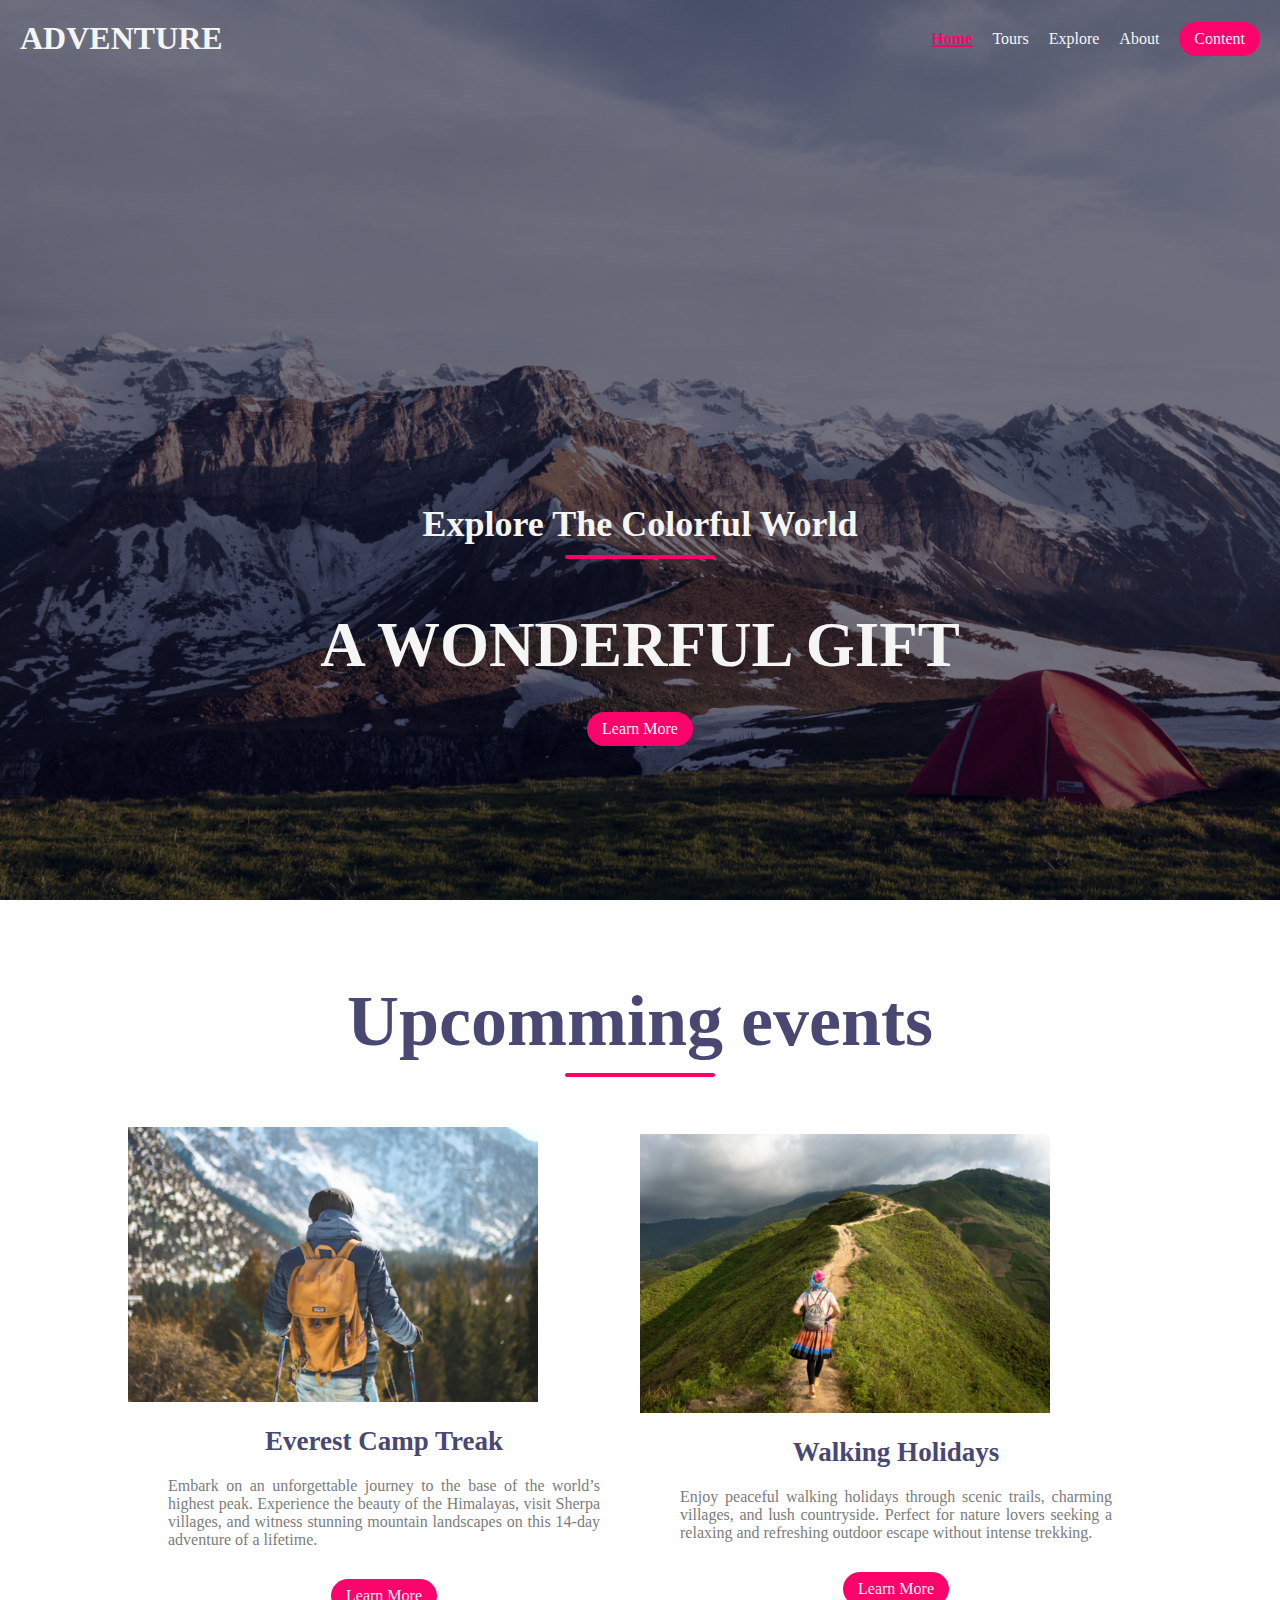
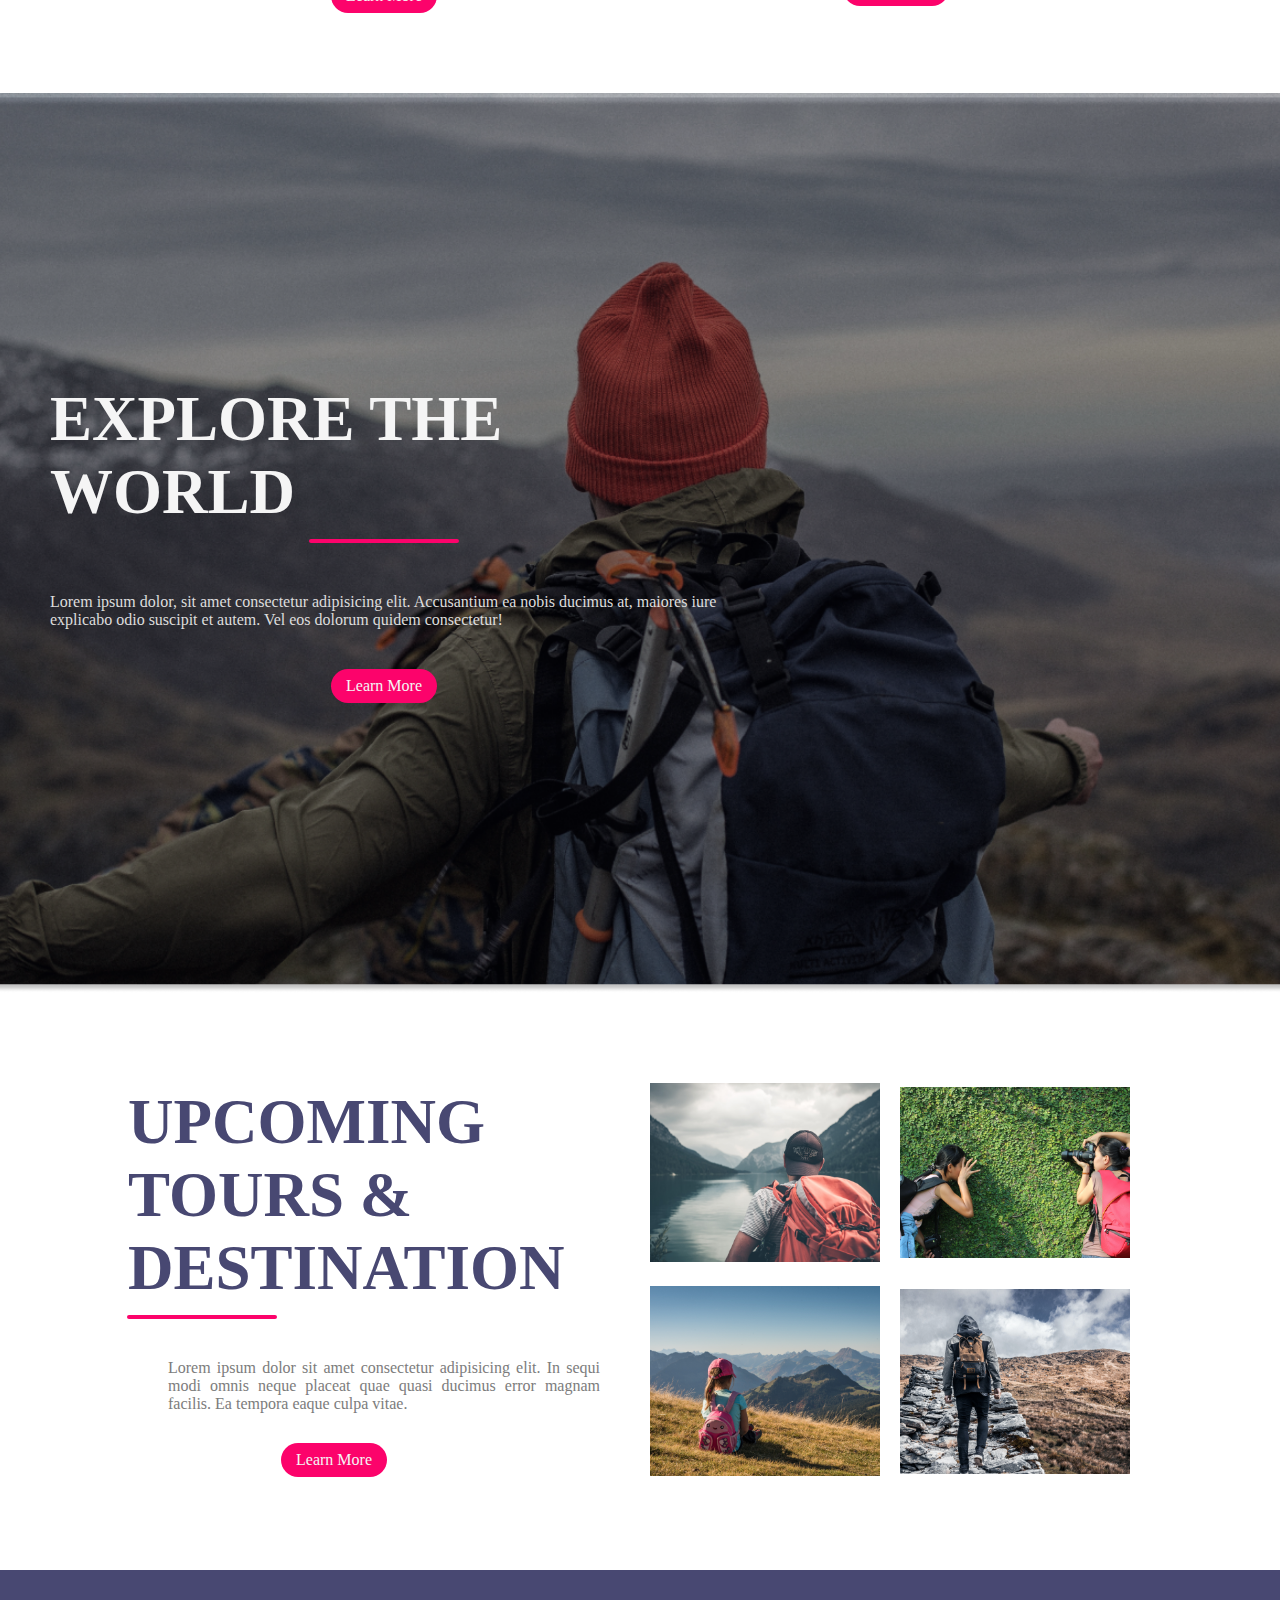
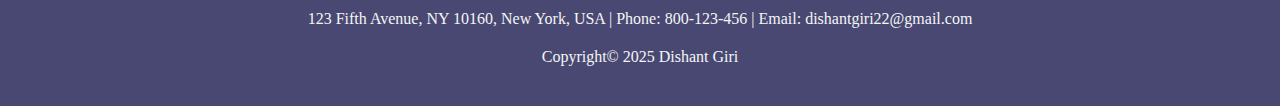
<file: index.html>
<!DOCTYPE html>
<html lang="en">
<head>
    <meta charset="UTF-8">
    <meta name="viewport" content="width=device-width, initial-scale=1.0">
    <title>Adventure</title>
    <link rel="stylesheet" href="styles.css">
</head>
<body>
    <nav class="navbar">
        <h1 class="logo">ADVENTURE</h1>
        <ul class="nav-links">
            <li><a href="#" class="active ">Home</a></li>
            <li><a href="#" class="underline-hover">Tours</a></li>
            <li><a href="#" class="underline-hover">Explore</a></li>
            <li><a href="#" class="underline-hover">About</a></li>
            <li class="ctn" class="underline-hover"><a href="#"><span>Content</span></a></li>
        </ul>
        <img src="./img/menu-btn.png" alt="image not found" class="menu-btn">
    </nav>
    <header>
        <div class="headerwrapper">
            <div class="header-content">
                <h2>Explore The Colorful World</h2>
                <div class="line"></div>
                <h1>A WONDERFUL GIFT</h1>
                <a href="#" class="ctn"><span>Learn More</span></a>
    
            </div>

        </div>
    </header>

    <section class="events">
        <div class="title">
            <h1>Upcomming events</h1>
            <div class="line"></div>
        </div>
        <div class="row">
            <div class="col">
                <a href="https://www.instagram.com/dishantgiri1/" target="_blank"><img src="./img/img1.png" alt=""></a>
                
                <h4>Everest Camp Treak</h4>
                <p>Embark on an unforgettable journey to the base of the world’s highest peak.
                    Experience the beauty of the Himalayas, visit Sherpa villages, and witness stunning mountain landscapes on this 14-day adventure of a lifetime.</p>
                <a href="#" class="ctn"><span>Learn More</span></a>
            </div>
            <div class="col">
                <a href="https://www.instagram.com/dishantgiri1/" target="_blank"><img src="./img/img2.png" alt=""></a>
                <h4>Walking Holidays</h4>
                <p>Enjoy peaceful walking holidays through scenic trails, charming villages, and lush countryside.
                    Perfect for nature lovers seeking a relaxing and refreshing outdoor escape without intense trekking.</p>
                <a href="#" class="ctn"><span>Learn More</span></a>
            </div>
        </div>
    </section>
    <section class="explore">
        <div class="explore-content">
            <h1>EXPLORE THE WORLD</h1>
            <div class="line"></div>
            <P>Lorem ipsum dolor, sit amet consectetur adipisicing elit. Accusantium ea nobis ducimus at, maiores iure explicabo odio suscipit et autem. Vel eos dolorum quidem consectetur!</P>
            <a href="#" class="ctn"><span>Learn More</span></a>
        </div>
    </section>
    <section class="tours">
        <div class="row">
            <div class="col content-col">
                <h1>UPCOMING TOURS & DESTINATION</h1>
                <div class="line"></div>
                <p>Lorem   ipsum dolor sit amet consectetur adipisicing elit. In sequi modi omnis neque placeat quae quasi ducimus error magnam facilis. Ea tempora eaque culpa vitae.</p>  
                <a href="#" class="ctn"><span>Learn More</span></a>
            </div>
            <div class="col img-col">
                <div class="image-gallery">
                    <a href="https://www.instagram.com/dishantgiri1/" target="_blank"><img src="./img/img3.png" alt=""></a>
                    <a href="https://www.instagram.com/dishantgiri1/" target="_blank"><img src="./img/img4.png" alt=""></a>
                    <a href="https://www.instagram.com/dishantgiri1/" target="_blank"><img src="./img/img5.png" alt=""></a>
                    <a href="https://www.instagram.com/dishantgiri1/" target="_blank"><img src="./img/img6.png" alt=""></a>
                      
                </div>
            
            </div>
        </div>
    </section>
    <footer class="footer">
       <p>123 Fifth Avenue, NY 10160, New York, USA | Phone: 800-123-456 | Email: dishantgiri22@gmail.com</p> 
       <p>Copyright&copy; 2025 Dishant Giri</p>
    </footer>
    <script>
        const menuBtn = document.querySelector('.menu-btn')
        const navLinks = document.querySelector('.nav-links')

        menuBtn.addEventListener('click',()=>{
            navLinks.classList.toggle('mobile-menu')
        })
    </script>
</body>
</html>
</file>
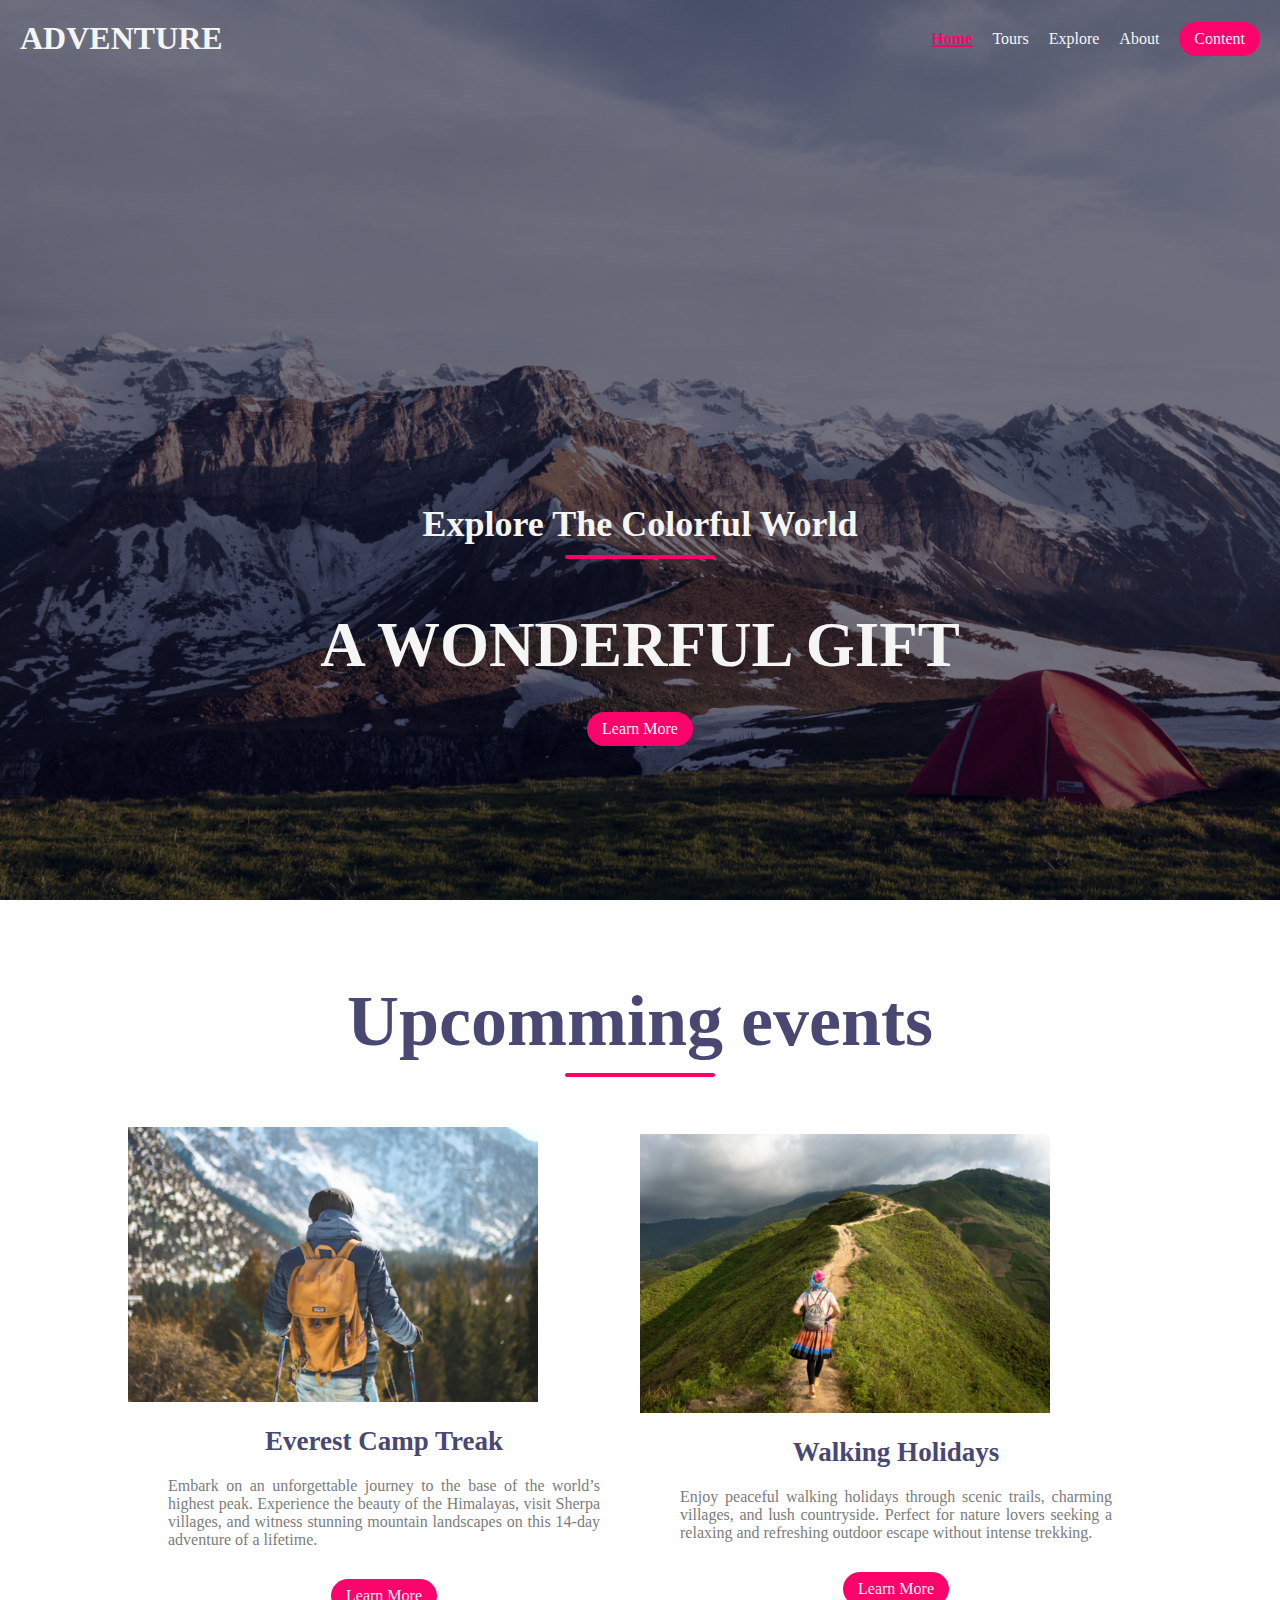
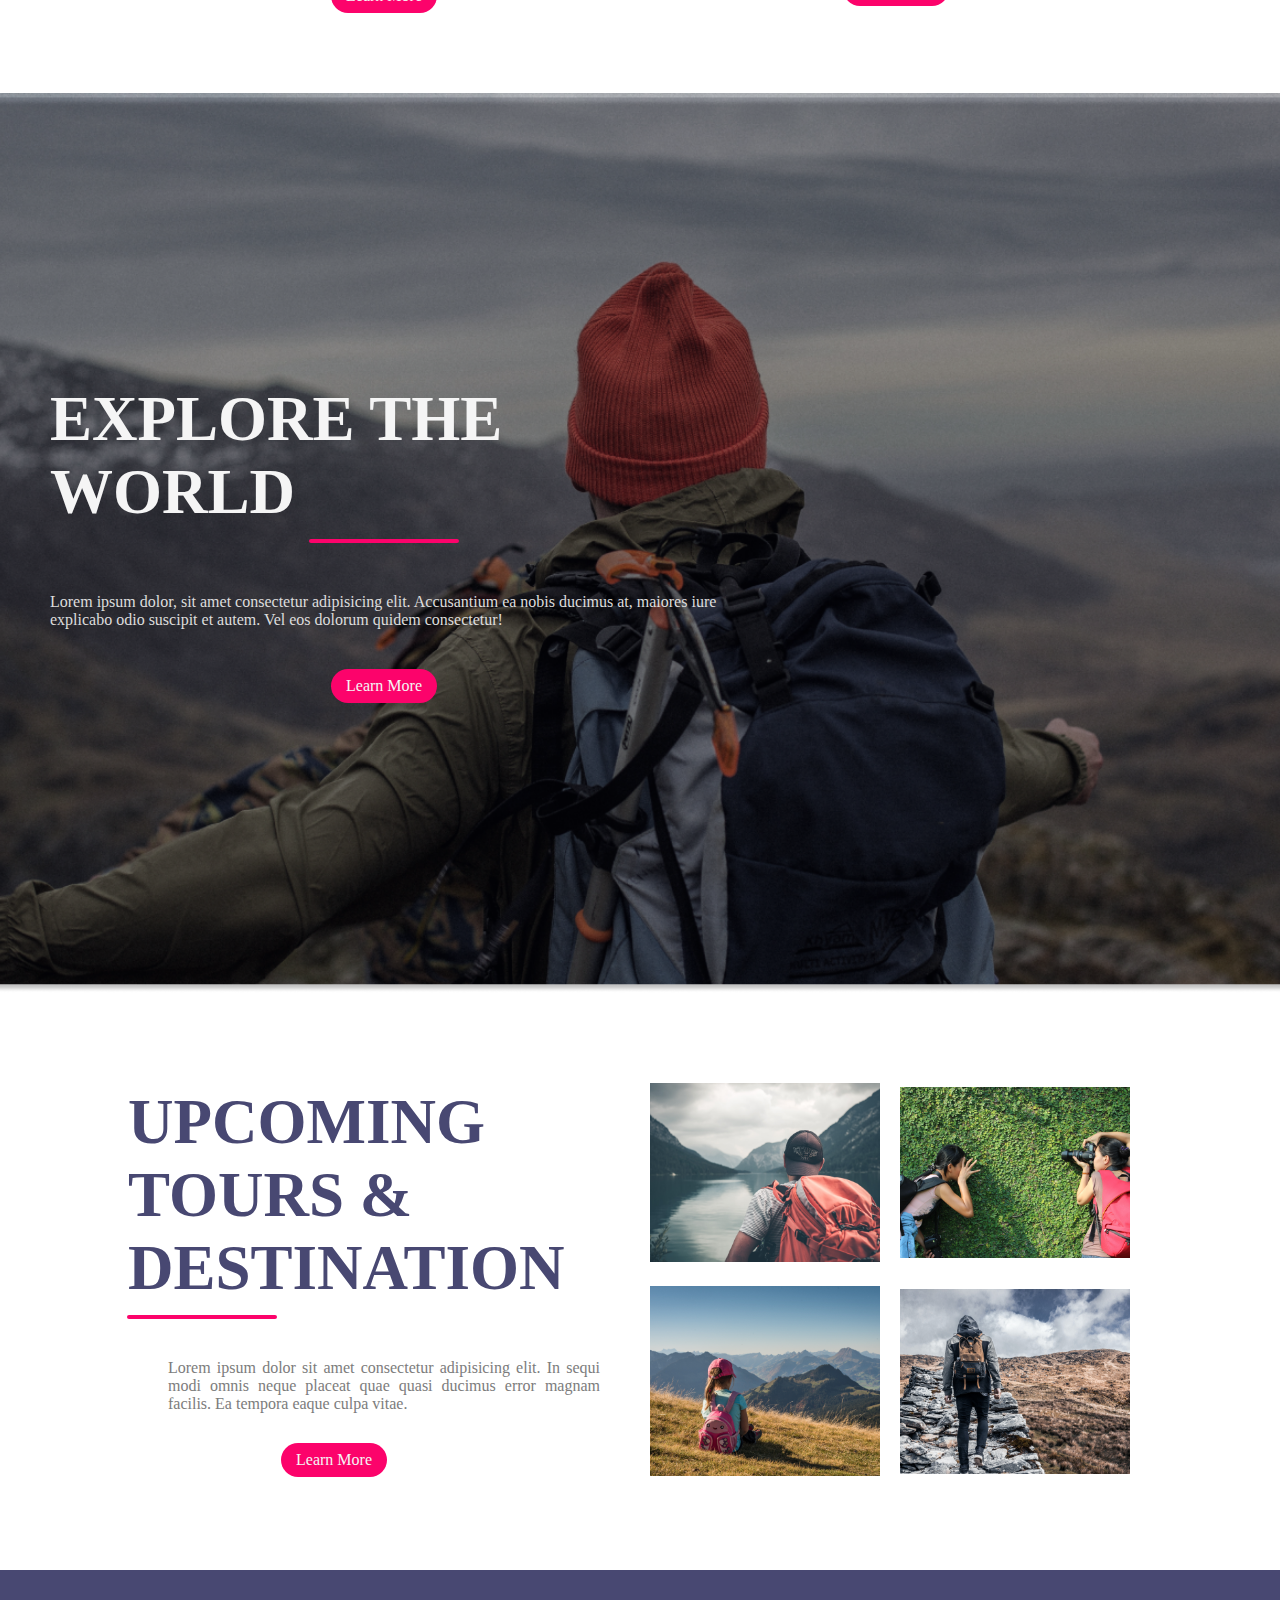
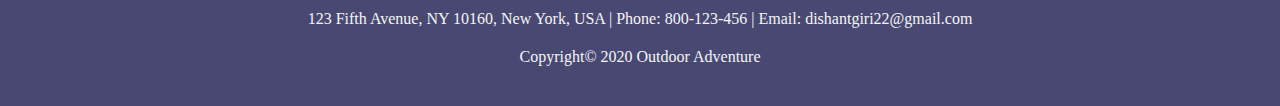
<file: amazon clone/index.html>
<!DOCTYPE html>
<html lang="en">
<head>
    <meta charset="UTF-8">
    <meta name="viewport" content="width=device-width, initial-scale=1.0">
    <title>Document</title>
    <link rel="stylesheet" href="styles.css">
</head>
<body>
    <nav class="navbar">
        <h1 class="logo">ADVENTURE</h1>
        <ul class="nav-links">
            <li><a href="#" class="active ">Home</a></li>
            <li><a href="#" class="underline-hover">Tours</a></li>
            <li><a href="#" class="underline-hover">Explore</a></li>
            <li><a href="#" class="underline-hover">About</a></li>
            <li class="ctn" class="underline-hover"><a href="#"><span>Content</span></a></li>
        </ul>
        <img src="./img/menu-btn.png" alt="image not found" class="menu-btn">
    </nav>
    <header>
        <div class="headerwrapper">
            <div class="header-content">
                <h2>Explore The Colorful World</h2>
                <div class="line"></div>
                <h1>A WONDERFUL GIFT</h1>
                <a href="#" class="ctn"><span>Learn More</span></a>
    
            </div>

        </div>
    </header>

    <section class="events">
        <div class="title">
            <h1>Upcomming events</h1>
            <div class="line"></div>
        </div>
        <div class="row">
            <div class="col">
                <a href="https://www.instagram.com/dishantgiri1/" target="_blank"><img src="./img/img1.png" alt=""></a>
                
                <h4>Everest Camp Treak</h4>
                <p>Embark on an unforgettable journey to the base of the world’s highest peak.
                    Experience the beauty of the Himalayas, visit Sherpa villages, and witness stunning mountain landscapes on this 14-day adventure of a lifetime.</p>
                <a href="#" class="ctn"><span>Learn More</span></a>
            </div>
            <div class="col">
                <a href="https://www.instagram.com/dishantgiri1/" target="_blank"><img src="./img/img2.png" alt=""></a>
                <h4>Walking Holidays</h4>
                <p>Enjoy peaceful walking holidays through scenic trails, charming villages, and lush countryside.
                    Perfect for nature lovers seeking a relaxing and refreshing outdoor escape without intense trekking.</p>
                <a href="#" class="ctn"><span>Learn More</span></a>
            </div>
        </div>
    </section>
    <section class="explore">
        <div class="explore-content">
            <h1>EXPLORE THE WORLD</h1>
            <div class="line"></div>
            <P>Lorem ipsum dolor, sit amet consectetur adipisicing elit. Accusantium ea nobis ducimus at, maiores iure explicabo odio suscipit et autem. Vel eos dolorum quidem consectetur!</P>
            <a href="#" class="ctn"><span>Learn More</span></a>
        </div>
    </section>
    <section class="tours">
        <div class="row">
            <div class="col content-col">
                <h1>UPCOMING TOURS & DESTINATION</h1>
                <div class="line"></div>
                <p>Lorem   ipsum dolor sit amet consectetur adipisicing elit. In sequi modi omnis neque placeat quae quasi ducimus error magnam facilis. Ea tempora eaque culpa vitae.</p>  
                <a href="#" class="ctn"><span>Learn More</span></a>
            </div>
            <div class="col img-col">
                <div class="image-gallery">
                    <a href="https://www.instagram.com/dishantgiri1/" target="_blank"><img src="./img/img3.png" alt=""></a>
                    <a href="https://www.instagram.com/dishantgiri1/" target="_blank"><img src="./img/img4.png" alt=""></a>
                    <a href="https://www.instagram.com/dishantgiri1/" target="_blank"><img src="./img/img5.png" alt=""></a>
                    <a href="https://www.instagram.com/dishantgiri1/" target="_blank"><img src="./img/img6.png" alt=""></a>
                      
                </div>
            
            </div>
        </div>
    </section>
    <footer class="footer">
       <p>123 Fifth Avenue, NY 10160, New York, USA | Phone: 800-123-456 | Email: dishantgiri22@gmail.com</p> 
       <p>Copyright&copy; 2020 Outdoor Adventure</p>
    </footer>
    <script>
        const menuBtn = document.querySelector('.menu-btn')
        const navLinks = document.querySelector('.nav-links')

        menuBtn.addEventListener('click',()=>{
            navLinks.classList.toggle('mobile-menu')
        })
    </script>
</body>
</html>
</file>
<file: styles.css>
@import url('https://fonts.googleapis.com/css2?family=Poppins');

* {
    margin: 0;
    padding: 0;
    box-sizing: border-box;
}

body {
    overflow-x: hidden;
}

a {
    text-decoration: none;
    color: inherit;
}

nav ul {
    list-style: none;
}

.active {
    color: #fc036b;
    text-decoration: underline;
    font-weight: bold;
    text-decoration-thickness: 2px;
}

.navbar {
    position: absolute;
    top: 0;
    left: 0;
    display: flex;
    width: 100%;
    justify-content: space-between;
    padding: 20px;
    color: whitesmoke;
    z-index: 10;
    /* black with 50% opacity */


}

nav ul {
    display: flex;
    gap: 20px;
    align-items: center;
}


header {
    width: 100vw;
    height: 100vh;
    background-image: url(./img/header-bg.png);
    background-position: bottom;
    background-size: cover;
    width: 100vw;
    height: 100vh;
    display: flex;
    align-items: flex-end;
    justify-content: center;
}



.header-content {
    margin-bottom: 150px;
    color: whitesmoke;
    text-align: center;

}

.header-content h2 {
    font-size: 4vmin;
}

.line {
    width: 150px;
    height: 4px;
    background: #fc036b;
    margin: 10px auto;
    border-radius: 5px;
}

.header-content h1 {
    font-size: 7vmin;
    margin-top: 50px;
    margin-bottom: 30px;
}

.ctn {
    padding: 8px 15px;
    background-color: #fc036b;
    border-radius: 30px;
    color: whitesmoke;
}

.menu-btn {
    position: absolute;
    top: 30px;
    right: 30px;
    width: 40px;
    cursor: pointer;
    display: none;

}

/* Events */
section {
    width: 80%;
    margin: 80px auto;

}

.title {
    text-align: center;
    font-size: 4vmin;
    color: #484872;

}

.row {
    display: flex;
    align-items: center;
    width: 100%;
    justify-content: space-between;



}

.row .col {
    flex: 1;
    display: flex;
    align-items: center;
    flex-direction: column;

}

.row .col p {
    padding: 0 40px;
    color: #7c7c7c;
    text-align: justify
}

.events .row .col img {
    width: 80%;

}

.events .row {
    margin-top: 50px;
}

h4 {
    font-size: 3vmin;
    color: #484872;
    margin: 20px auto;
}

.events .ctn {
    margin-top: 30px;
}

.explore {
    width: 100%;
    height: 100vh;
    background: url('./img/bg2.png') center / cover no-repeat;
    display: flex;
    align-items: center;
}

.explore-content {
    width: 60%;
    padding: 50px;
    color: whitesmoke;
    display: flex;
    align-items: center;
    flex-direction: column;
}

.explore-content h1 {
    font-size: 7vmin;
}

.explore-content .line {
    margin-bottom: 50px;
}

.explore-content p {
    color: rgb(221, 221, 221)
}

.explore-content .ctn {
    margin-top: 40px;
}

.content-col {
    width: 40%;
}

.img-col {
    width: 60%;
}

.tours .image-gallery {
    display: flex;
    flex-wrap: wrap;
    width: 100%;
    align-items: center;
}

.tours .image-gallery img {
    max-width: 230px;
    margin: 10px;
}

.content-col h1 {
    font-size: 7vmin;
    color: #484872;
}

.content-col .line {
    margin-left: -1px;
}

.content-col p {
    padding: 0;
    margin: 30px auto;
}

.content-col .ctn {
    margin-left: -100px;
}

.underline-hover {
    position: relative;
    display: inline-block;
    cursor: pointer;
    color: whitesmoke;
}

.underline-hover::after {
    content: "";
    position: absolute;
    bottom: 0;
    right: 50%;
    transform: translateX(50%) scaleX(0);
    transform-origin: center;
    width: 100%;
    height: 2px;
    background-color: #fc036b;
    transition: transform 0.4s ease;
}

.underline-hover:hover::after {
    transform: translateX(50%) scaleX(1);
}

.ctn {
    position: relative;
    display: inline-block;
    padding: 8px 15px;
    background-color: #fc036b;
    border-radius: 30px;
    color: whitesmoke;
    cursor: pointer;
    text-decoration: none;
    overflow: hidden;
}

/* Target the span inside ctn */
.ctn span {
    position: relative;
    display: inline-block;
}

.ctn span::after {
    content: "";
    position: absolute;
    bottom: 0;
    left: 50%;
    width: 70%;
    /* Now underline matches text width */
    height: 2px;
    background-color: white;
    border-radius: 2px;
    transform: translateX(-50%) scaleX(0);
    transform-origin: center;
    transition: transform 0.4s ease;
}

.ctn:hover span::after {
    transform: translateX(-50%) scaleX(1);
}

.footer {
    width: 100%;
    min-height: 100px;
    padding: 20px 80px;
    background-color: #484872;
    text-align: center;
}

.footer p {
    color: whitesmoke;
    margin: 20px auto;
    padding: 20px auto;
}
img{
    transition: transform .3s ease;
}
img:hover{
    transform:scale(1.1);
    cursor: pointer;
}


/*Mobile device*/
@media only screen and (max-width:850px) {
    .menu-btn {
        display: block;
    }

    .navbar {
        padding: 0
    }

    .logo {
        position: absolute;
        top: 30px;
        left: 30px;

    }

    .nav-links {
        flex-direction: column;
        width: 100%;
        height: 100vh;
        justify-content: center;
        background: #484872;
        align-items: center;
        gap: 5em;
        margin-top: -999px;
        transition: all 0.5s ease;
    }

    .mobile-menu {
        margin-top: 0px;
        border-radius: 0px 0px 30% 0px;
    }

    .row .col p {
        text-align: inherit;
    }
    /* Events */
    .row{
        flex-direction: column;
    }
    .row .col{
        margin: 20px auto;
    }
    .col img{
        max-width: 90%;
    }
    /* Explore */
    .explore-content{
        width: 100%;
    }
    .tours .col{
        width: 100%;
    }
    .image-gallery{
        justify-content: center;
        align-items: center;
    }
    .image-gallery img{
        width: 90%;
    }
    .footer{
        padding: 10px;
    }

}
</file>
<file: amazon clone/styles.css>
@import url('https://fonts.googleapis.com/css2?family=Poppins');

* {
    margin: 0;
    padding: 0;
    box-sizing: border-box;
}

body {
    overflow-x: hidden;
}

a {
    text-decoration: none;
    color: inherit;
}

nav ul {
    list-style: none;
}

.active {
    color: #fc036b;
    text-decoration: underline;
    font-weight: bold;
    text-decoration-thickness: 2px;
}

.navbar {
    position: absolute;
    top: 0;
    left: 0;
    display: flex;
    width: 100%;
    justify-content: space-between;
    padding: 20px;
    color: whitesmoke;
    z-index: 10;
    /* black with 50% opacity */


}

nav ul {
    display: flex;
    gap: 20px;
    align-items: center;
}


header {
    width: 100vw;
    height: 100vh;
    background-image: url(./img/header-bg.png);
    background-position: bottom;
    background-size: cover;
    width: 100vw;
    height: 100vh;
    display: flex;
    align-items: flex-end;
    justify-content: center;
}



.header-content {
    margin-bottom: 150px;
    color: whitesmoke;
    text-align: center;

}

.header-content h2 {
    font-size: 4vmin;
}

.line {
    width: 150px;
    height: 4px;
    background: #fc036b;
    margin: 10px auto;
    border-radius: 5px;
}

.header-content h1 {
    font-size: 7vmin;
    margin-top: 50px;
    margin-bottom: 30px;
}

.ctn {
    padding: 8px 15px;
    background-color: #fc036b;
    border-radius: 30px;
    color: whitesmoke;
}

.menu-btn {
    position: absolute;
    top: 30px;
    right: 30px;
    width: 40px;
    cursor: pointer;
    display: none;

}

/* Events */
section {
    width: 80%;
    margin: 80px auto;

}

.title {
    text-align: center;
    font-size: 4vmin;
    color: #484872;

}

.row {
    display: flex;
    align-items: center;
    width: 100%;
    justify-content: space-between;



}

.row .col {
    flex: 1;
    display: flex;
    align-items: center;
    flex-direction: column;

}

.row .col p {
    padding: 0 40px;
    color: #7c7c7c;
    text-align: justify
}

.events .row .col img {
    width: 80%;

}

.events .row {
    margin-top: 50px;
}

h4 {
    font-size: 3vmin;
    color: #484872;
    margin: 20px auto;
}

.events .ctn {
    margin-top: 30px;
}

.explore {
    width: 100%;
    height: 100vh;
    background: url('./img/bg2.png') center / cover no-repeat;
    display: flex;
    align-items: center;
}

.explore-content {
    width: 60%;
    padding: 50px;
    color: whitesmoke;
    display: flex;
    align-items: center;
    flex-direction: column;
}

.explore-content h1 {
    font-size: 7vmin;
}

.explore-content .line {
    margin-bottom: 50px;
}

.explore-content p {
    color: rgb(221, 221, 221)
}

.explore-content .ctn {
    margin-top: 40px;
}

.content-col {
    width: 40%;
}

.img-col {
    width: 60%;
}

.tours .image-gallery {
    display: flex;
    flex-wrap: wrap;
    width: 100%;
    align-items: center;
}

.tours .image-gallery img {
    max-width: 230px;
    margin: 10px;
}

.content-col h1 {
    font-size: 7vmin;
    color: #484872;
}

.content-col .line {
    margin-left: -1px;
}

.content-col p {
    padding: 0;
    margin: 30px auto;
}

.content-col .ctn {
    margin-left: -100px;
}

.underline-hover {
    position: relative;
    display: inline-block;
    cursor: pointer;
    color: whitesmoke;
}

.underline-hover::after {
    content: "";
    position: absolute;
    bottom: 0;
    right: 50%;
    transform: translateX(50%) scaleX(0);
    transform-origin: center;
    width: 100%;
    height: 2px;
    background-color: #fc036b;
    transition: transform 0.4s ease;
}

.underline-hover:hover::after {
    transform: translateX(50%) scaleX(1);
}

.ctn {
    position: relative;
    display: inline-block;
    padding: 8px 15px;
    background-color: #fc036b;
    border-radius: 30px;
    color: whitesmoke;
    cursor: pointer;
    text-decoration: none;
    overflow: hidden;
}

/* Target the span inside ctn */
.ctn span {
    position: relative;
    display: inline-block;
}

.ctn span::after {
    content: "";
    position: absolute;
    bottom: 0;
    left: 50%;
    width: 70%;
    /* Now underline matches text width */
    height: 2px;
    background-color: white;
    border-radius: 2px;
    transform: translateX(-50%) scaleX(0);
    transform-origin: center;
    transition: transform 0.4s ease;
}

.ctn:hover span::after {
    transform: translateX(-50%) scaleX(1);
}

.footer {
    width: 100%;
    min-height: 100px;
    padding: 20px 80px;
    background-color: #484872;
    text-align: center;
}

.footer p {
    color: whitesmoke;
    margin: 20px auto;
    padding: 20px auto;
}
img{
    transition: transform .3s ease;
}
img:hover{
    transform:scale(1.1);
    cursor: pointer;
}


/*Mobile device*/
@media only screen and (max-width:850px) {
    .menu-btn {
        display: block;
    }

    .navbar {
        padding: 0
    }

    .logo {
        position: absolute;
        top: 30px;
        left: 30px;

    }

    .nav-links {
        flex-direction: column;
        width: 10%;
        height: 100vh;
        justify-content: center;
        background: #484872;
        align-items: center;
        gap: 5em;
        margin-top: -999px;
        transition: all 0.5s ease;
    }

    .mobile-menu {
        margin-top: 0px;
        border-radius: 0px 0px 30% 0px;
    }

    .row .col p {
        text-align: inherit;
    }
    /* Events */
    .row{
        flex-direction: column;
    }
    .row .col{
        margin: 20px auto;
    }
    .col img{
        max-width: 90%;
    }
    /* Explore */
    .explore-content{
        width: 100%;
    }
    .tours .col{
        width: 100%;
    }
    .image-gallery{
        justify-content: center;
        align-items: center;
    }
    .image-gallery img{
        width: 90%;
    }
    .footer{
        padding: 10px;
    }

}
</file>
